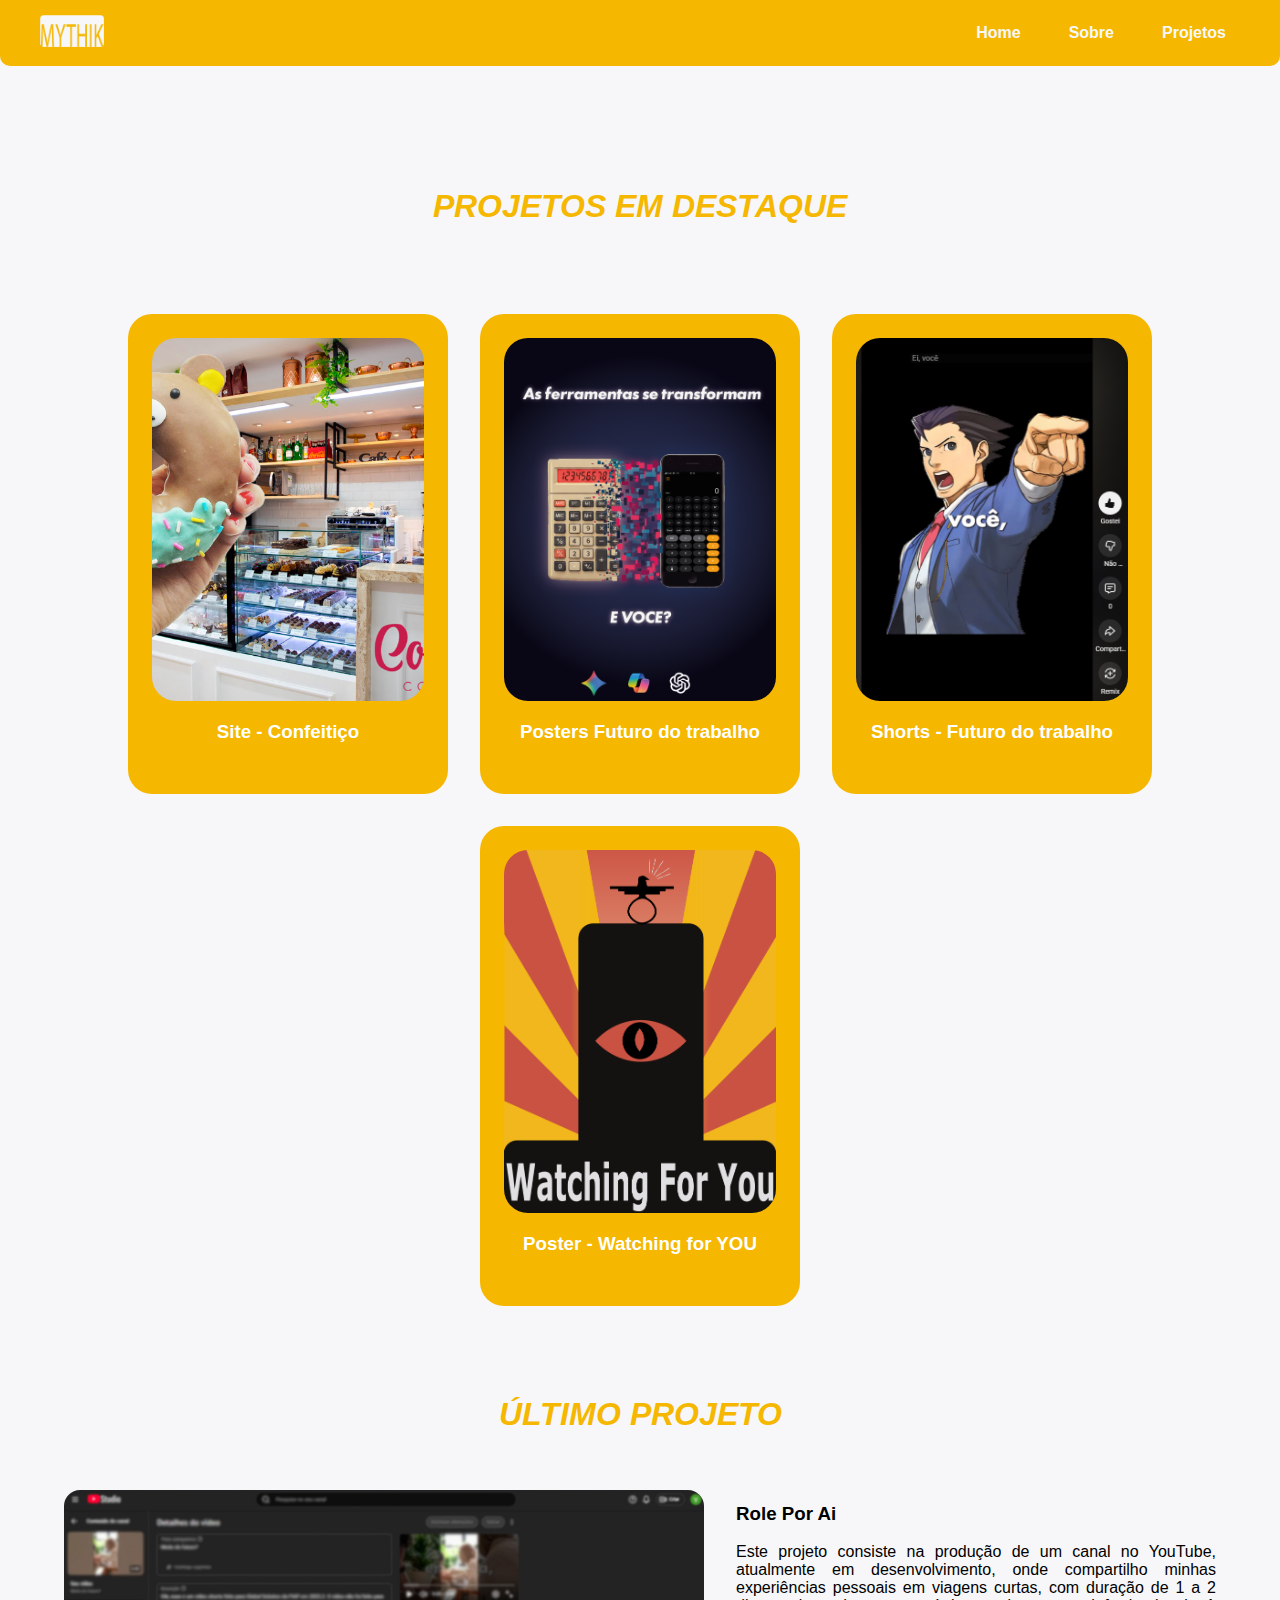
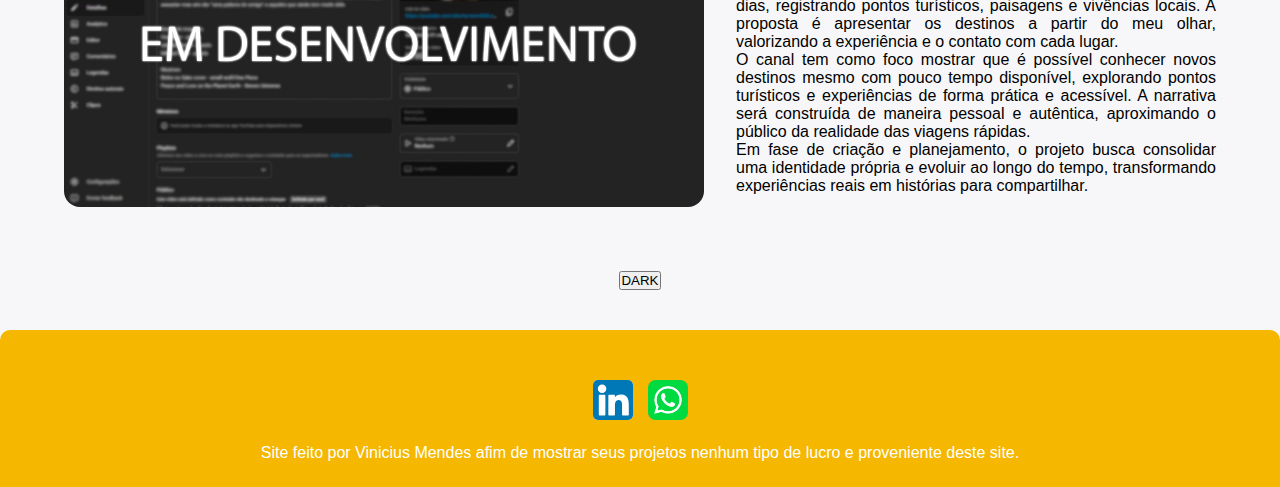
<file: index.html>
<!DOCTYPE html>
<html lang="pt-br">

<head>
    <meta charset="UTF-8">
    <meta name="viewport" content="width=device-width, initial-scale=1.0">
    <title>Projetos</title>
    <link rel="stylesheet" href="style.css">
    <link rel="shortcut icon" href="Imagens/agoravai.png" type="image/x-icon">
    <link rel="preconnect" href="https://fonts.googleapis.com">
    <link rel="preconnect" href="https://fonts.gstatic.com" crossorigin>
    <link href="https://fonts.googleapis.com/css2?family=Arimo:ital,wght@1,700&display=swap" rel="stylesheet">
</head>

<body>
    <!-- barra superior -->
    <header>
        <div id="margintop">
            <a href="index.html"><img src="Imagens/MythikBranco.png" class="tamanho" alt="Eu" id="logo"></a>
        </div>

        <ul class="btnsnav " id="margintopbtns">
            <li><a href="index.html" class="espacamento">Home</a></li>
            <li><a href="sobremim.html" class="espacamento">Sobre</a></li>
            <li><a href="projetos.html" class="espacamento">Projetos</a></li>

        </ul>
        </nav>
    </header>
    <!-- Ultimo projeto -->
    <main>

        <!-- cards projetos -->
        </section>
        <h1 class="tituloma fonte">PROJETOS EM DESTAQUE</h1>
        <section class="seccards">
            <div>
                <div class="cardsprojetos"><a href="confeitco.html" class="semnada">
                        <img src="Imagens/confeitco.png" alt="Projeto de site - Confeitco" class="ftscards">
                        <h3>Site - Confeitiço</h3> <br>
                        <p class="txtalinhado txrcards">

                        </p>
                    </a></div>
            </div>
            <div>
                <div class="cardsprojetos"><a href="Posters.html" class="semnada">
                        <img src="Imagens/Poster.png" alt="poster" class="ftscards">
                        <h3>Posters Futuro do trabalho</h3> <br>
                        <p class="txtalinhado txtcards">

                        </p>
                    </a></div>
            </div>
            <div><a href="Shorts.html" class="semnada">
                    <div class="cardsprojetos">
                        <img src="Imagens/short.png" alt="Shotrs - futuro do trabalho" class="ftscards">
                        <h3>Shorts - Futuro do trabalho</h3> <br>
                        <p class="txtalinhado txtcards">
                        </p>
                </a> </div>
            </div>
            </div>
            <div><a href="WatchinfForYou.html" class="semnada">
                    <div class="cardsprojetos">
                        <img src="Imagens/posterversao2.png" alt="Poster - Watching For YOU" class="ftscards">
                        <h3>Poster - Watching for YOU</h3> <br>
                        <p class="txtalinhado txtcards">
                        </p>
                </a> </div>
            </div>
        </section>
        <h1 class="tituloma fonte">ÚLTIMO PROJETO</h1>
        <section class="ultimo-projeto">

            <img src="Imagens/YtBorrado.jpg" alt="Último projeto" class="img-ultimo-projeto">

            <div class="info-ultimo-projeto">
                <h3>Role Por Ai</h3><br>
                <p>
                    Este projeto consiste na produção de um canal no YouTube, atualmente em desenvolvimento, onde
                    compartilho minhas experiências pessoais em viagens curtas, com duração de 1 a 2 dias, registrando
                    pontos turísticos, paisagens e vivências locais. A proposta é apresentar os destinos a partir do meu
                    olhar, valorizando a experiência e o contato com cada lugar.
<br>
                    O canal tem como foco mostrar que é possível conhecer novos destinos mesmo com pouco tempo
                    disponível, explorando pontos turísticos e experiências de forma prática e acessível. A narrativa
                    será construída de maneira pessoal e autêntica, aproximando o público da realidade das viagens
                    rápidas.
<br>
                    Em fase de criação e planejamento, o projeto busca consolidar uma identidade própria e evoluir ao
                    longo do tempo, transformando experiências reais em histórias para compartilhar.
                </p>
            </div>

        </section>
    </main>
    <button onclick="darkmode()" id="dark">DARK</button>
    <button onclick="lightmode()" id="light">LIGHT</button>
    <!-- barra final -->
    <footer>
        <div class="redes">
            <a href="https://www.linkedin.com/in/marcos-vinicius-mendes-271190236/" target="_blank"><img
                    src="Imagens/linkedin-svgrepo-com.svg" alt="Linkedin" class="tamanho1 tiramargin j"></a>
            <a href="https://api.whatsapp.com/send/?phone=%2B5511978541019&text&type=phone_number&app_absent=0"
                target="_blank"><img src="Imagens/whats.png" alt="WhatsApp" class="tamanho1"></a>
        </div>
        <p class="pfooter">Site feito por Vinicius Mendes afim de mostrar seus projetos nenhum tipo de lucro e
            proveniente deste site.</p>

    </footer>
</body>
<script src="js.js"></script>


</html>
</file>
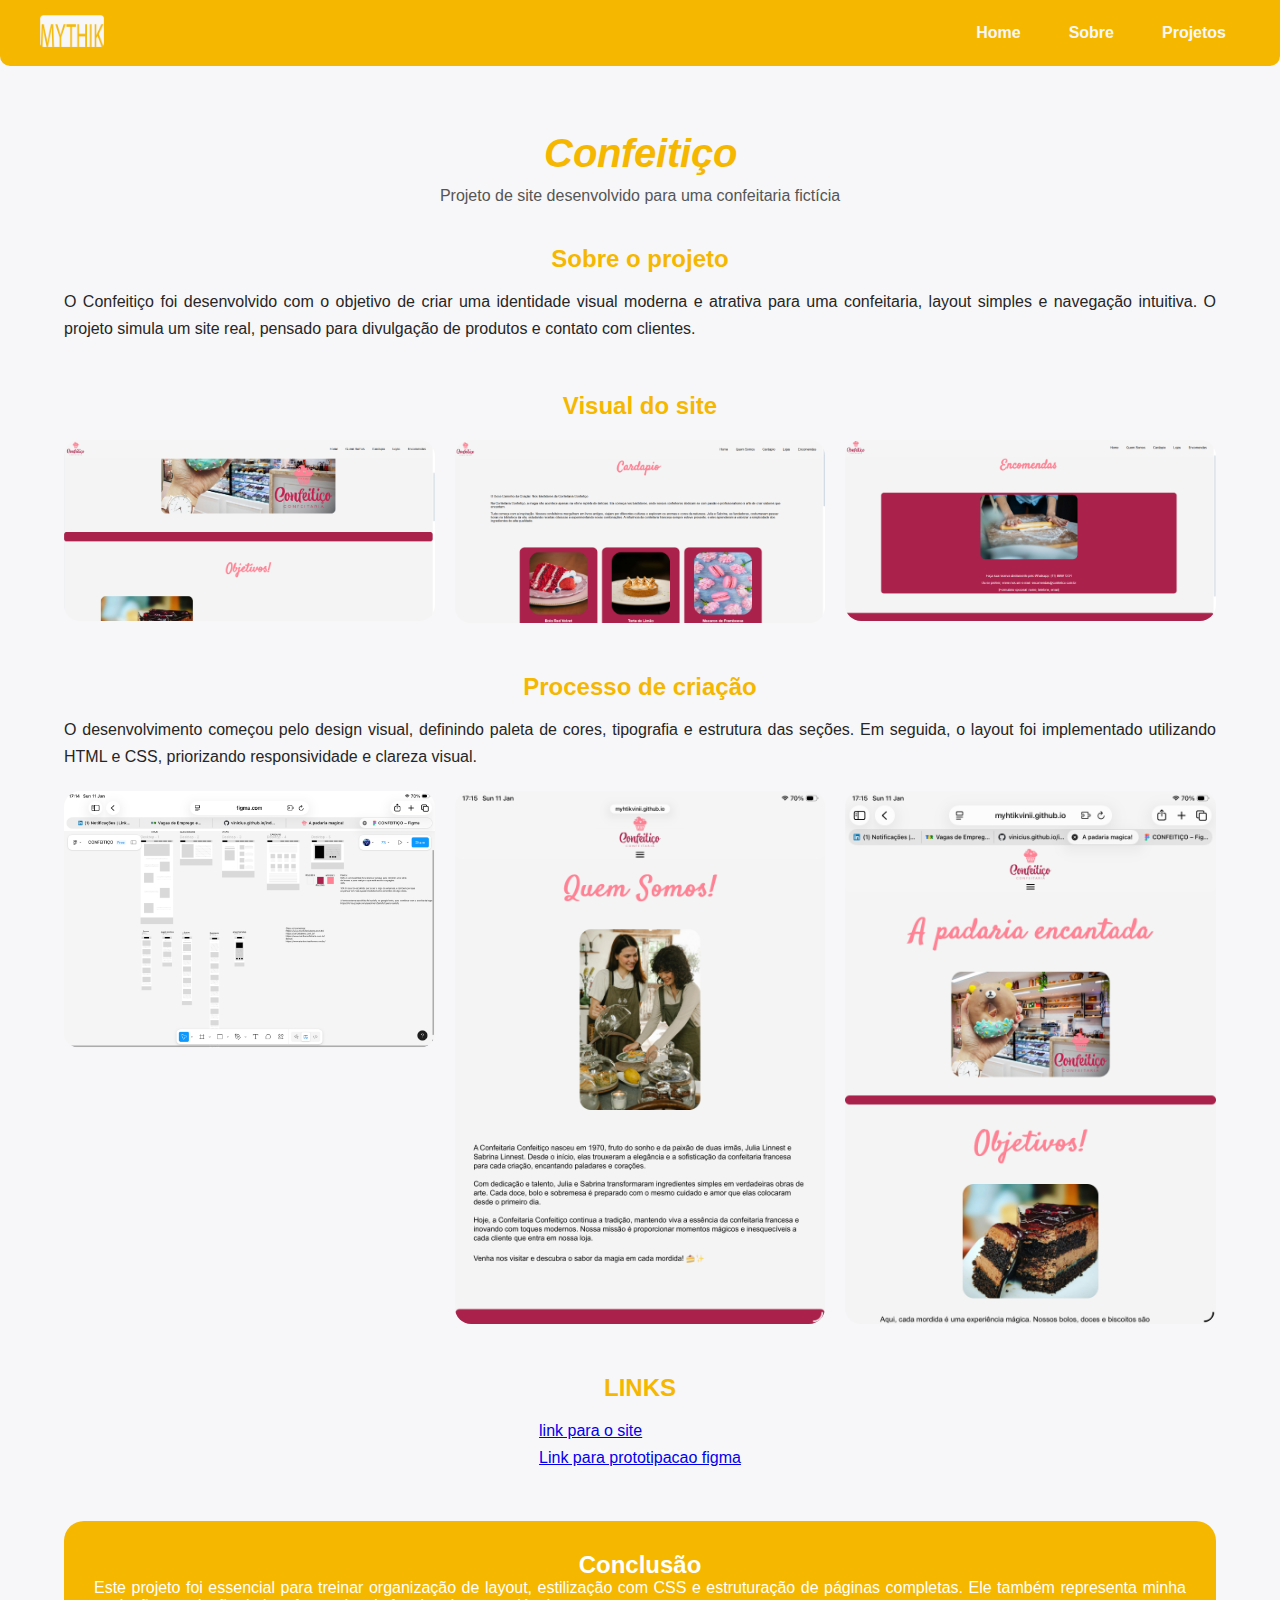
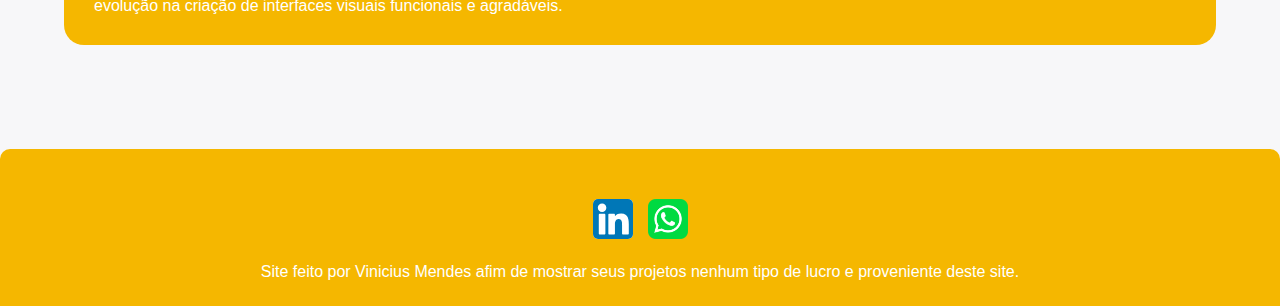
<file: confeitco.html>
<!DOCTYPE html>
<html lang="pt-br">
<head>
    <meta charset="UTF-8">
    <meta name="viewport" content="width=device-width, initial-scale=1.0">
    <title>Projeto - Confeitiço</title>
    <link rel="stylesheet" href="style.css">
        <link rel="shortcut icon" href="Imagens/Prancheta 1.png" type="image/x-icon">
    <link rel="preconnect" href="https://fonts.googleapis.com">
<link rel="preconnect" href="https://fonts.gstatic.com" crossorigin>
<link href="https://fonts.googleapis.com/css2?family=Arimo:ital,wght@1,700&display=swap" rel="stylesheet">
</head>
<body>

            <header>
        <div id="margintop">
            <a href="index.html"><img src="Imagens/MythikBranco.png" class="tamanho" alt="" id="logo"></a>
        </div>
        
            <ul class="btnsnav " id="margintopbtns">
                <li><a href="index.html" class="espacamento">Home</a></li>
                <li><a href="sobremim.html" class="espacamento">Sobre</a></li>
                <li><a href="Projetos" class="espacamento">Projetos</a></li>

            </ul>
        </nav>
    </header>
    <main>

    <!-- TÍTULO -->
    <section class="blog-header">
        <h1 class="centralizado fonte">Confeitiço</h1>
        <p>Projeto de site desenvolvido para uma confeitaria fictícia</p>
    </section>

    <!-- SOBRE O PROJETO -->
    <section class="blog-section">
        <h2 class="centralizado">Sobre o projeto</h2>
        <p>
            O Confeitiço foi desenvolvido com o objetivo de criar uma identidade
            visual moderna e atrativa para uma confeitaria,
            layout simples e navegação intuitiva. O projeto simula um site real,
            pensado para divulgação de produtos e contato com clientes.
        </p>
    </section>

    <!-- IMAGENS -->
    <section class="blog-section">
        <h2 class="centralizado">Visual do site</h2>

        <div class="blog-images">
            <img src="Imagens/IndexConfeitco.png" alt="Página inicial do projeto">
            <img src="Imagens/cardapioconfeitico.png" alt="Seção de produtos">
            <img src="Imagens/encomendasconfeitico.png" alt="Layout alternativo">
        </div>
    </section>

    <!-- PROCESSO -->
    <section class="blog-section">
        <h2 class="centralizado">Processo de criação</h2>
        <p>
            O desenvolvimento começou pelo design visual, definindo paleta de cores,
            tipografia e estrutura das seções. Em seguida, o layout foi implementado
            utilizando HTML e CSS, priorizando responsividade e clareza visual.
        </p>
                <div class="blog-images">
            <img src="Imagens/CONFEITIÇO – Figma.png" alt="Página inicial do projeto">
            <img src="Imagens/CONFEITIÇO - A padaria magica!.png" alt="Seção de produtos">
            <img src="Imagens/IMG_0106.PNG" alt="Layout alternativo">
        </div>
    </section>
    </section>
       <section class="blog-section">
        <h2 class="centralizado">LINKS</h2>
        <p class="centralizado">
            <a href="https://myhtikvinii.github.io/vinicius.github.io/index.html">link para o site</a><br>
            <a href="https://www.figma.com/design/KVPTVXUOK6JHpRlD3xtij5/CONFEITI%C3%87O?node-id=0-1&t=r89ivgdI1aVMS1cF-1">Link para prototipacao figma</a>
        </p>

    </section>
    <!-- CONCLUSÃO -->
    <section class="conclusao">
        <h2 class="centralizado">Conclusão</h2>
        <p>
            Este projeto foi essencial para treinar organização de layout,
            estilização com CSS e estruturação de páginas completas. Ele também
            representa minha evolução na criação de interfaces visuais funcionais
            e agradáveis.
        </p>

    </main>
        <footer>

 <div class="redes">
            <a href=""><img src="Imagens/linkedin-svgrepo-com.svg" alt="Linkedin" class="tamanho1 tiramargin j"></a>
           
           <a href=""><img src="Imagens/whats.png" alt="WhatsApp" class="tamanho1"></a>
        </div>


        <p class="pfooter">Site feito por Vinicius Mendes afim de mostrar seus projetos nenhum tipo de lucro e proveniente deste site.</p>

    </footer>
</body>

<script src="js.js"></script>
</html>
</file>
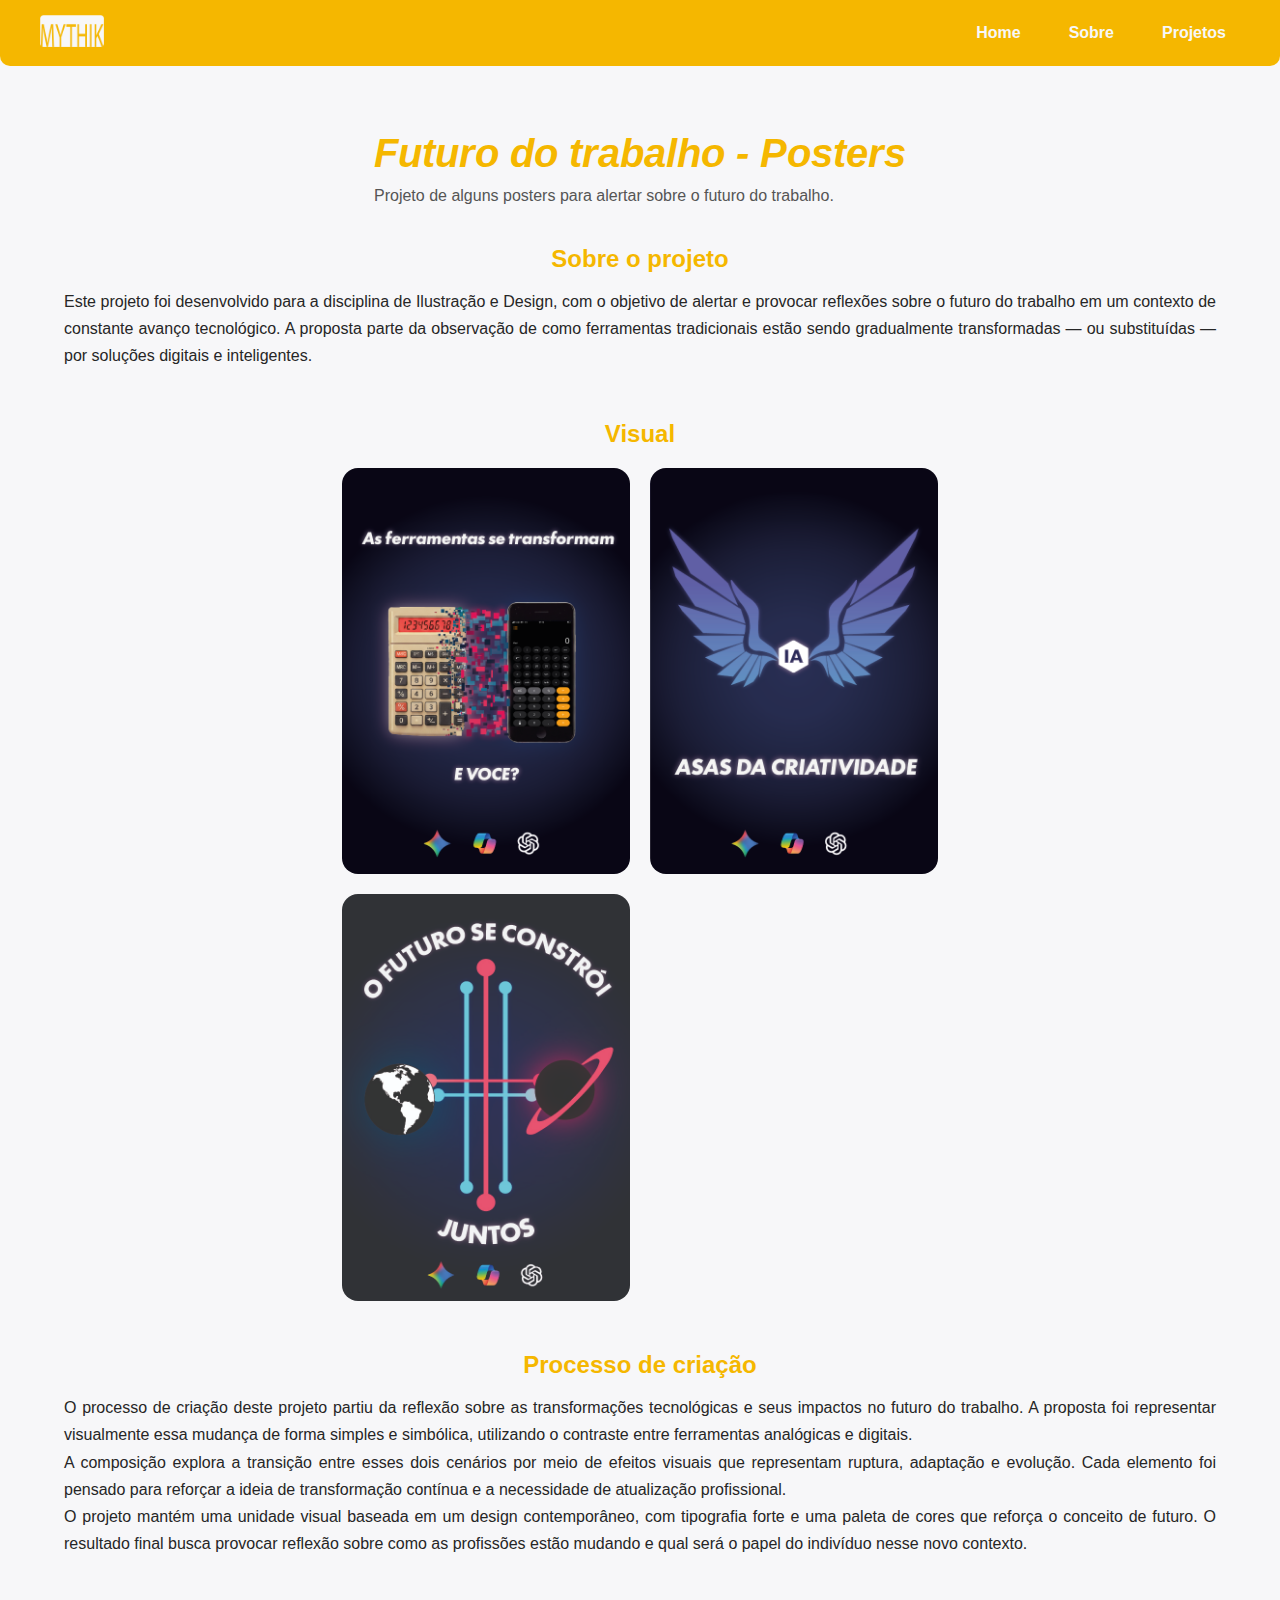
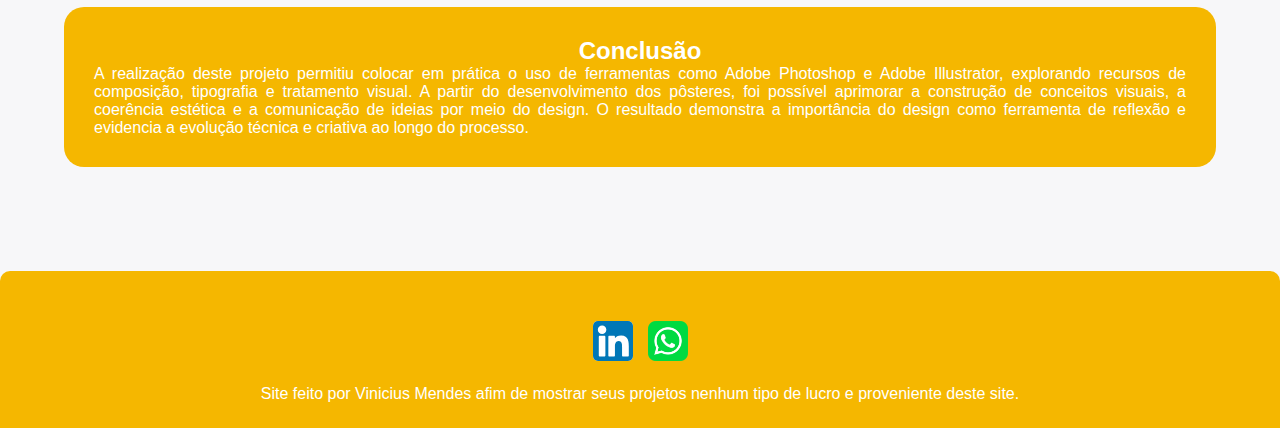
<file: Posters.html>
<!DOCTYPE html>
<html lang="pt-br">

<head>
    <meta charset="UTF-8">
    <meta name="viewport" content="width=device-width, initial-scale=1.0">
    <title>Projeto - Posters</title>
    <link rel="stylesheet" href="style.css">
    <link rel="shortcut icon" href="Imagens/agoravai.png" type="image/x-icon">
    <link rel="preconnect" href="https://fonts.googleapis.com">
    <link rel="preconnect" href="https://fonts.gstatic.com" crossorigin>
    <link href="https://fonts.googleapis.com/css2?family=Arimo:ital,wght@1,700&display=swap" rel="stylesheet">
</head>

<body>

    <header>
        <div id="margintop">
            <a href="index.html"><img src="Imagens/MythikBranco.png" class="tamanho" alt="" id="logo"></a>
        </div>

        <ul class="btnsnav " id="margintopbtns">
            <li><a href="index.html" class="espacamento">Home</a></li>
            <li><a href="sobremim.html" class="espacamento">Sobre</a></li>
            <li><a href="Projetos" class="espacamento">Projetos</a></li>

        </ul>
        </nav>
    </header>
    <main>

        <!-- TÍTULO -->
        <section class="blog-header">
            <h1 class="centralizado fonte">Futuro do trabalho - Posters</h1>
            <p>Projeto de alguns posters para alertar sobre o futuro do trabalho.</p>
        </section>

        <!-- SOBRE O PROJETO -->
        <section class="blog-section">
            <h2 class="centralizado">Sobre o projeto</h2>
            <p>
                Este projeto foi desenvolvido para a disciplina de Ilustração e Design, com o objetivo de alertar e
                provocar reflexões sobre o futuro do trabalho em um contexto de constante avanço tecnológico. A proposta
                parte da observação de como ferramentas tradicionais estão sendo gradualmente transformadas — ou
                substituídas — por soluções digitais e inteligentes.
            </p>
        </section>

        <!-- IMAGENS -->
        <section class="blog-section">
            <h2 class="centralizado">Visual</h2>

            <div class="blog-images">
                <img src="Imagens/Poster.png" alt="Página inicial do projeto">
                <img src="Imagens/Poster1-.png" alt="Seção de produtos">
                <img src="Imagens/Prancheta 1-100.jpg" alt="Layout alternativo">
            </div>
        </section>

        <!-- PROCESSO -->
        <section class="blog-section">
            <h2 class="centralizado">Processo de criação</h2>
            <p>
                O processo de criação deste projeto partiu da reflexão sobre as transformações tecnológicas e seus
                impactos no futuro do trabalho. A proposta foi representar visualmente essa mudança de forma simples e
                simbólica, utilizando o contraste entre ferramentas analógicas e digitais. <br>

                A composição explora a transição entre esses dois cenários por meio de efeitos visuais que representam
                ruptura, adaptação e evolução. Cada elemento foi pensado para reforçar a ideia de transformação contínua
                e a necessidade de atualização profissional. <br>

                O projeto mantém uma unidade visual baseada em um design contemporâneo, com tipografia forte e uma
                paleta de cores que reforça o conceito de futuro. O resultado final busca provocar reflexão sobre como
                as profissões estão mudando e qual será o papel do indivíduo nesse novo contexto.
            </p>

        </section>
        </section>


        </section>
        <!-- CONCLUSÃO -->
        <section class="conclusao">
            <h2 class="centralizado">Conclusão</h2>
            <p>
                A realização deste projeto permitiu colocar em prática o uso de ferramentas como Adobe Photoshop e Adobe
                Illustrator, explorando recursos de composição, tipografia e tratamento visual. A partir do
                desenvolvimento dos pôsteres, foi possível aprimorar a construção de conceitos visuais, a coerência
                estética e a comunicação de ideias por meio do design. O resultado demonstra a importância do design
                como ferramenta de reflexão e evidencia a evolução técnica e criativa ao longo do processo.
            </p>

    </main>
    <footer>

        <div class="redes">
            <a href=""><img src="Imagens/linkedin-svgrepo-com.svg" alt="Linkedin" class="tamanho1 tiramargin j"></a>

            <a href=""><img src="Imagens/whats.png" alt="WhatsApp" class="tamanho1"></a>
        </div>


        <p class="pfooter">Site feito por Vinicius Mendes afim de mostrar seus projetos nenhum tipo de lucro e
            proveniente deste site.</p>

    </footer>
</body>

<script src="js.js"></script>

</html>
</file>
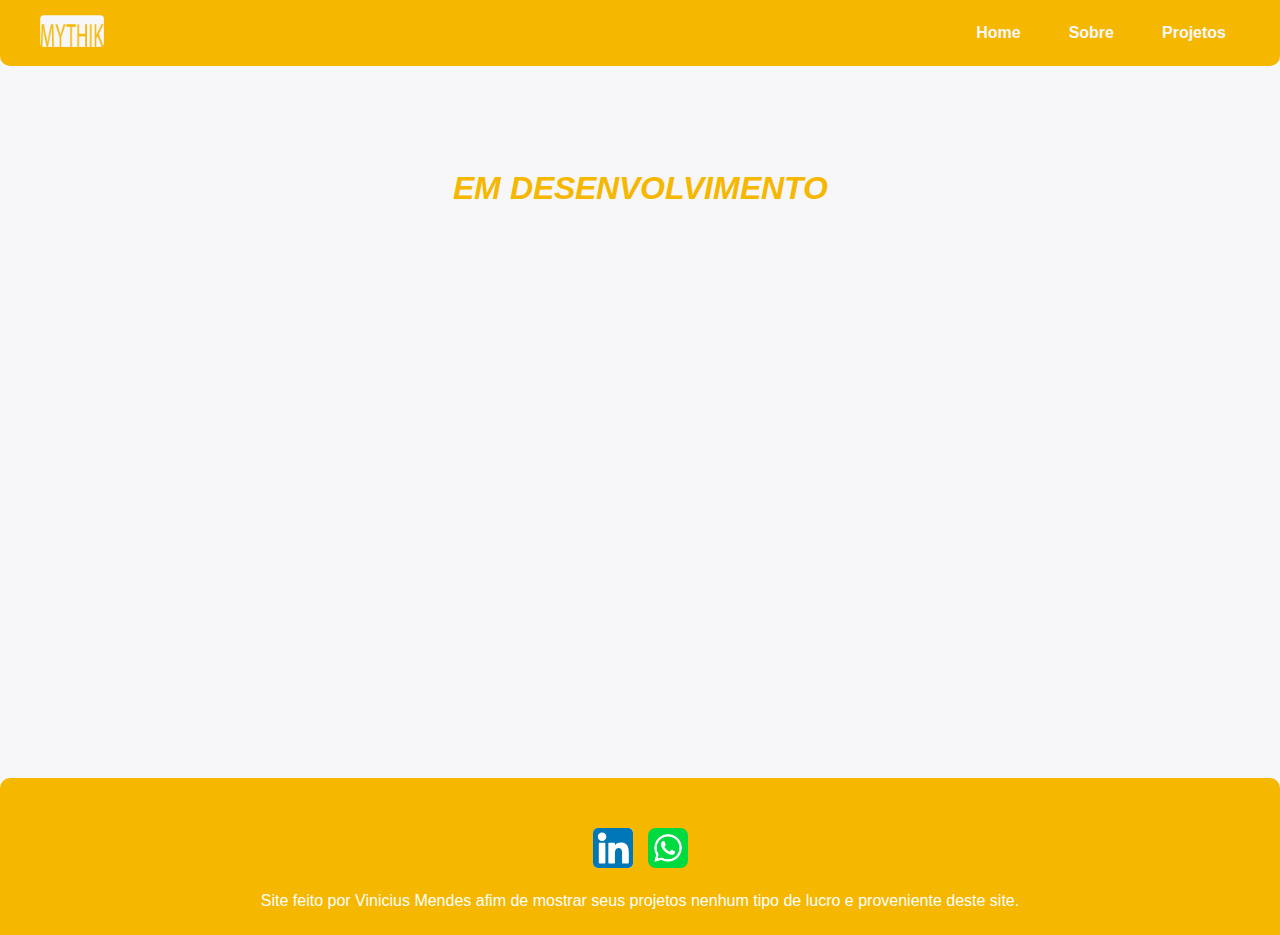
<file: projetos.html>
<!DOCTYPE html>
<html lang="en">
<head>
    <meta charset="UTF-8">
    <meta name="viewport" content="width=device-width, initial-scale=1.0">
    <title>Mendez - Sobre</title>
    <link rel="stylesheet" href="style.css">
    <link rel="preconnect" href="https://fonts.googleapis.com">
     <link rel="shortcut icon" href="Imagens/agoravai.png" type="image/x-icon">
<link rel="preconnect" href="https://fonts.gstatic.com" crossorigin>
<link href="https://fonts.googleapis.com/css2?family=Arimo:ital,wght@1,700&display=swap" rel="stylesheet">
</head>

<body>
        <header>
        <div id="margintop">
            <a href="index.html"><img src="Imagens/MythikBranco.png" class="tamanho" alt="" id="logo"></a>
        </div>
        
            <ul class="btnsnav " id="margintopbtns">
                <li><a href="index.html" class="espacamento">Home</a></li>
                <li><a href="sobremim.html" class="espacamento">Sobre</a></li>
                <li><a href="Projetos" class="espacamento">Projetos</a></li>

            </ul>
        </nav>
    </header>
<main class="main">
<h1 class="centralizado fonte">EM DESENVOLVIMENTO</h1>
</main>
        <!-- barra final -->
    <footer>

 <div class="redes">
            <a href=""><img src="Imagens/linkedin-svgrepo-com.svg" alt="Linkedin" class="tamanho1 tiramargin j"></a>
           
           <a href=""><img src="Imagens/whats.png" alt="WhatsApp" class="tamanho1"></a>
        </div>


        <p class="pfooter">Site feito por Vinicius Mendes afim de mostrar seus projetos nenhum tipo de lucro e proveniente deste site.</p>

    </footer>
</body>
</html>
</file>
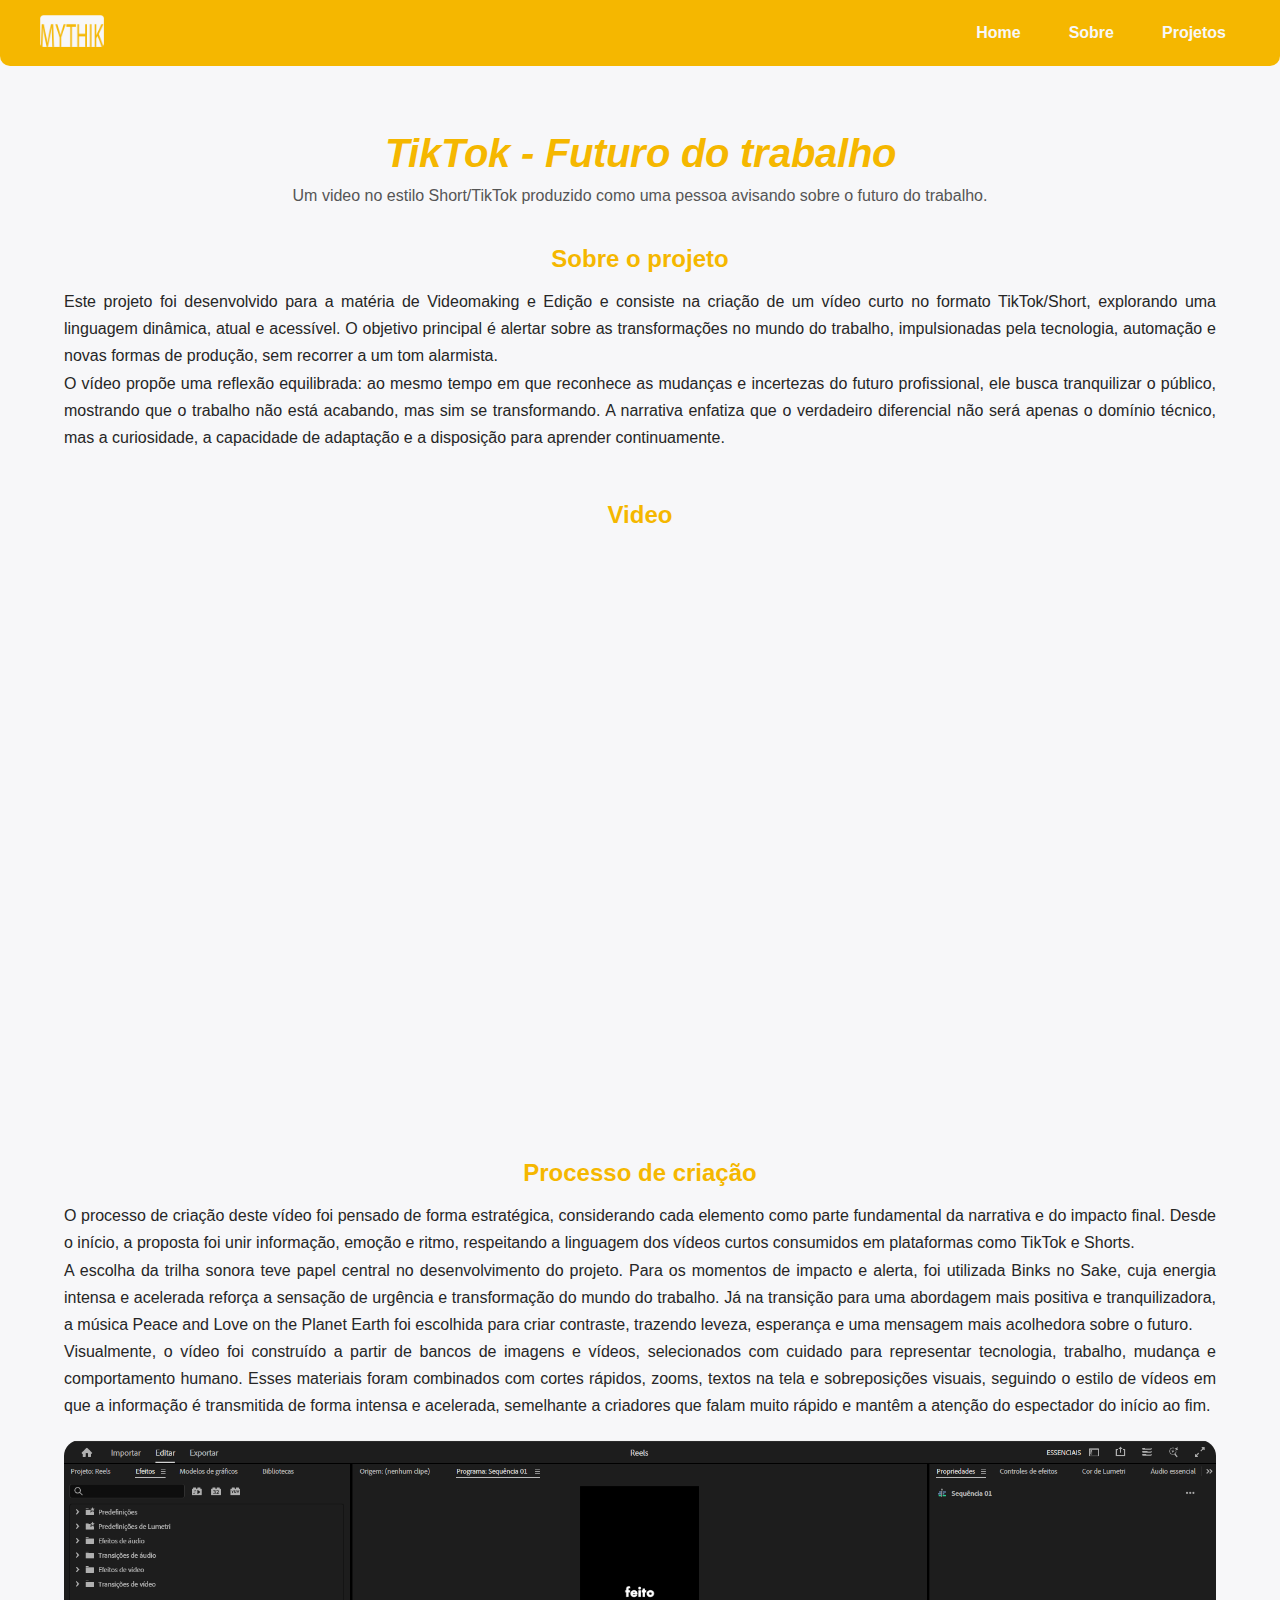
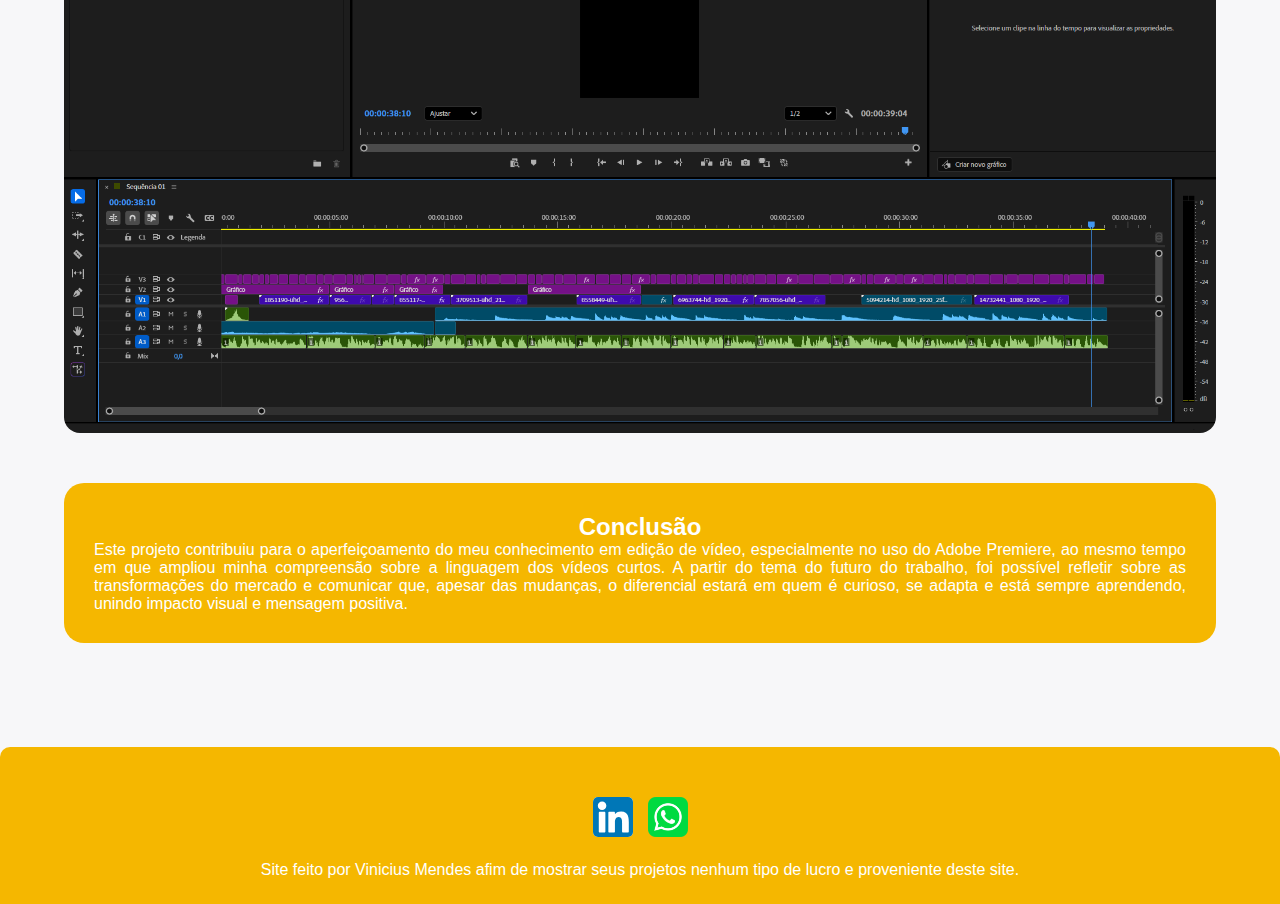
<file: Shorts.html>
<!DOCTYPE html>
<html lang="pt-br">

<head>
    <meta charset="UTF-8">
    <meta name="viewport" content="width=device-width, initial-scale=1.0">
    <title>Projeto - Shorts</title>
    <link rel="stylesheet" href="style.css">
    <link rel="shortcut icon" href="Imagens/agoravai.png" type="image/x-icon">
    <link rel="preconnect" href="https://fonts.googleapis.com">
    <link rel="preconnect" href="https://fonts.gstatic.com" crossorigin>
    <link href="https://fonts.googleapis.com/css2?family=Arimo:ital,wght@1,700&display=swap" rel="stylesheet">
</head>

<body>

    <header>
        <div id="margintop">
            <a href="index.html"><img src="Imagens/MythikBranco.png" class="tamanho" alt="" id="logo"></a>
        </div>

        <ul class="btnsnav " id="margintopbtns">
            <li><a href="index.html" class="espacamento">Home</a></li>
            <li><a href="sobremim.html" class="espacamento">Sobre</a></li>
            <li><a href="Projetos" class="espacamento">Projetos</a></li>

        </ul>
        </nav>
    </header>
    <main>

        <!-- TÍTULO -->
        <section class="blog-header">
            <h1 class="centralizado fonte">TikTok - Futuro do trabalho</h1>
            <p>Um video no estilo Short/TikTok produzido como uma pessoa avisando sobre o futuro do trabalho.</p>
        </section>

        <!-- SOBRE O PROJETO -->
        <section class="blog-section">
            <h2 class="centralizado">Sobre o projeto</h2>
            <p>
                Este projeto foi desenvolvido para a matéria de Videomaking e Edição e consiste na criação de um vídeo
                curto no formato TikTok/Short, explorando uma linguagem dinâmica, atual e acessível. O objetivo
                principal é alertar sobre as transformações no mundo do trabalho, impulsionadas pela tecnologia,
                automação e novas formas de produção, sem recorrer a um tom alarmista.
                <br>
                O vídeo propõe uma reflexão equilibrada: ao mesmo tempo em que reconhece as mudanças e incertezas do
                futuro profissional, ele busca tranquilizar o público, mostrando que o trabalho não está acabando, mas
                sim se transformando. A narrativa enfatiza que o verdadeiro diferencial não será apenas o domínio
                técnico, mas a curiosidade, a capacidade de adaptação e a disposição para aprender continuamente.
            </p>
        </section>

        <!-- IMAGENS -->
        <section class="blog-section">
            <h2 class="centralizado">Video</h2>

            <div class="blog-images">
                <iframe width="315" height="560" src="https://www.youtube.com/embed/wxm5iULoQCQ"
                    frameborder="0"></iframe>
            </div>
        </section>

        <!-- PROCESSO -->
        <section class="blog-section">
            <h2 class="centralizado">Processo de criação</h2>
            <p>
                O processo de criação deste vídeo foi pensado de forma estratégica, considerando cada elemento como
                parte fundamental da narrativa e do impacto final. Desde o início, a proposta foi unir informação,
                emoção e ritmo, respeitando a linguagem dos vídeos curtos consumidos em plataformas como TikTok e
                Shorts.
                <br>
                A escolha da trilha sonora teve papel central no desenvolvimento do projeto. Para os momentos de impacto
                e alerta, foi utilizada Binks no Sake, cuja energia intensa e acelerada reforça a sensação de urgência e
                transformação do mundo do trabalho. Já na transição para uma abordagem mais positiva e tranquilizadora,
                a música Peace and Love on the Planet Earth foi escolhida para criar contraste, trazendo leveza,
                esperança e uma mensagem mais acolhedora sobre o futuro.
                <br>
                Visualmente, o vídeo foi construído a partir de bancos de imagens e vídeos, selecionados com cuidado
                para representar tecnologia, trabalho, mudança e comportamento humano. Esses materiais foram combinados
                com cortes rápidos, zooms, textos na tela e sobreposições visuais, seguindo o estilo de vídeos em que a
                informação é transmitida de forma intensa e acelerada, semelhante a criadores que falam muito rápido e
                mantêm a atenção do espectador do início ao fim.
            </p>
            <div class="blog-images">
                <img src="Imagens/Timeline de edicao.png" alt="Timeline de edicao">

            </div>
        </section>

        </section>


        </section>
        <!-- CONCLUSÃO -->
        <section class="conclusao">
            <h2 class="centralizado">Conclusão</h2>
            <p>
                Este projeto contribuiu para o aperfeiçoamento do meu conhecimento em edição de vídeo, especialmente no
                uso do Adobe Premiere, ao mesmo tempo em que ampliou minha compreensão sobre a linguagem dos vídeos
                curtos. A partir do tema do futuro do trabalho, foi possível refletir sobre as transformações do mercado
                e comunicar que, apesar das mudanças, o diferencial estará em quem é curioso, se adapta e está sempre
                aprendendo, unindo impacto visual e mensagem positiva.
            </p>

    </main>
    <footer>

        <div class="redes">
            <a href=""><img src="Imagens/linkedin-svgrepo-com.svg" alt="Linkedin" class="tamanho1 tiramargin j"></a>

            <a href=""><img src="Imagens/whats.png" alt="WhatsApp" class="tamanho1"></a>
        </div>


        <p class="pfooter">Site feito por Vinicius Mendes afim de mostrar seus projetos nenhum tipo de lucro e
            proveniente deste site.</p>

    </footer>
</body>

<script src="js.js"></script>

</html>
</file>
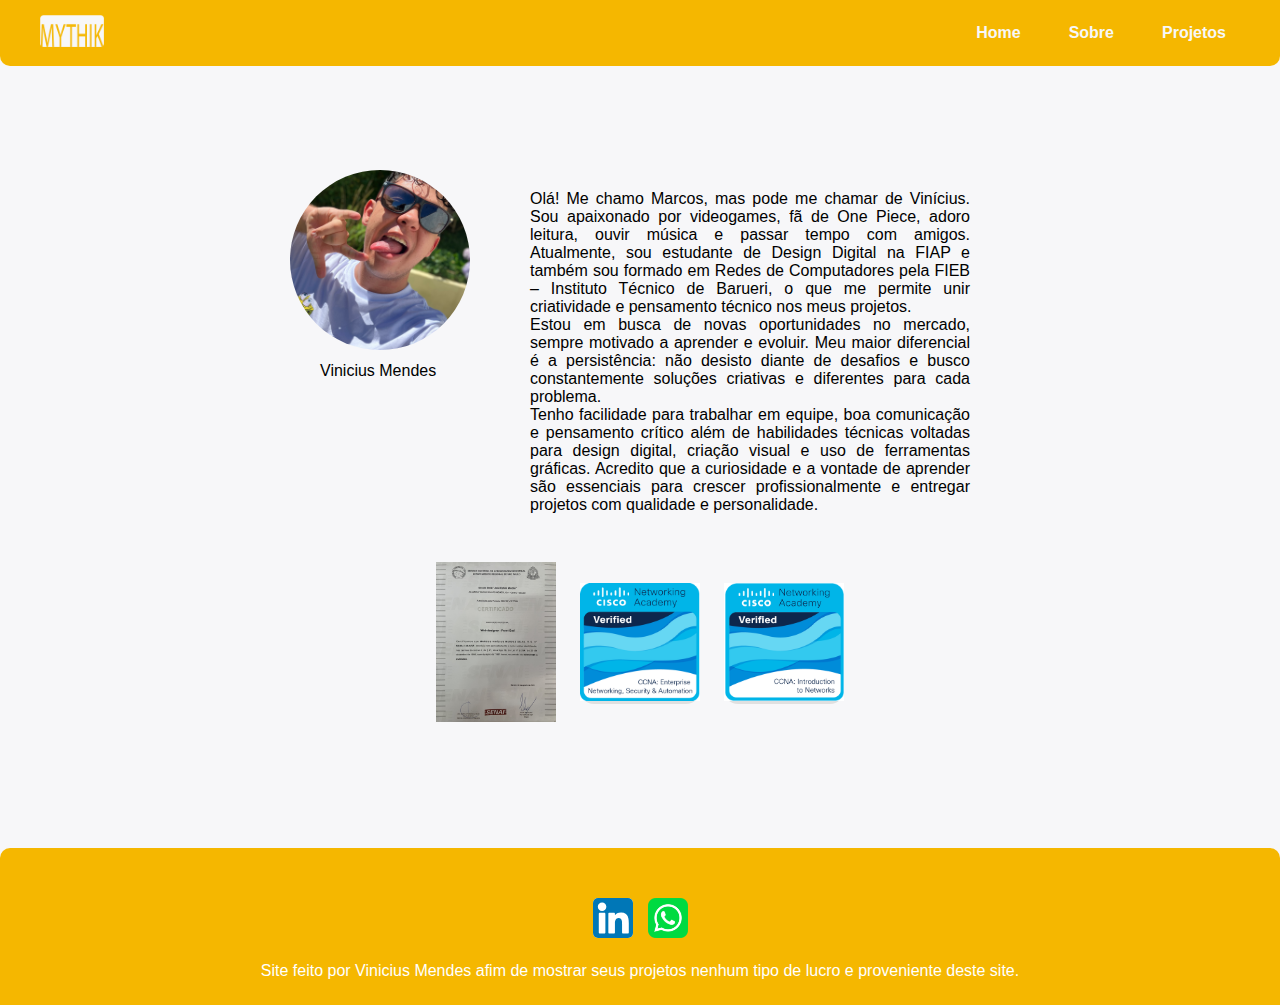
<file: sobremim.html>
<!DOCTYPE html>
<html lang="pt-br">

<head>
  <meta charset="UTF-8">
  <meta name="viewport" content="width=device-width, initial-scale=1.0">
  <title>Mendez - Sobre</title>
  <link rel="stylesheet" href="style.css">
  <link rel="shortcut icon" href="Imagens/agoravai.png" type="image/x-icon">
  <link rel="preconnect" href="https://fonts.googleapis.com">
  <link rel="preconnect" href="https://fonts.gstatic.com" crossorigin>
  <link href="https://fonts.googleapis.com/css2?family=Arimo:ital,wght@1,700&display=swap" rel="stylesheet">
</head>

<body>
  <!-- barra superior -->
  <header>
    <div id="margintop">
      <a href="index.html"><img src="Imagens/MythikBranco.png" class="tamanho" alt="" id="logo"></a>
    </div>

    <ul class="btnsnav " id="margintopbtns">
      <li><a href="index.html" class="espacamento">Home</a></li>
      <li><a href="sobremim.html" class="espacamento">Sobre</a></li>
      <li><a href="projetos.html" class="espacamento">Projetos</a></li>

    </ul>
    </nav>
  </header>

  <main class="main">
    <!-- SOBRE -->
    <section class="sobre">
      <div class="perfil">
        <div class="foto">
          <img src="Imagens/IMG_8078.JPEG" alt="Mythik">
        </div>
        <span class="nome">Vinicius Mendes</span>
      </div>

      <div class="sobre-texto">
        <p>
          Olá! Me chamo Marcos, mas pode me chamar de Vinícius. Sou apaixonado por videogames, fã de One Piece, adoro
          leitura, ouvir música e passar tempo com amigos. Atualmente, sou estudante de Design Digital na FIAP e também
          sou formado em Redes de Computadores pela FIEB – Instituto Técnico de Barueri, o que me permite unir
          criatividade e pensamento técnico nos meus projetos.
          <br>
          Estou em busca de novas oportunidades no mercado, sempre motivado a aprender e evoluir. Meu maior diferencial
          é a persistência: não desisto diante de desafios e busco constantemente soluções criativas e diferentes para
          cada problema.
          <br>
          Tenho facilidade para trabalhar em equipe, boa comunicação e pensamento crítico além de
          habilidades técnicas voltadas para design digital, criação visual e uso de ferramentas gráficas. Acredito que
          a curiosidade e a vontade de aprender são essenciais para crescer profissionalmente e entregar projetos com
          qualidade e personalidade.
        </p>
      </div>
    </section>

    <!-- BADGES E CERTIFICADOS -->
    <section class="badges">

      <div class="badge"><a
          href="https://www.linkedin.com/in/marcos-vinicius-mendes-271190236/overlay/Certifications/1024536099/treasury/?profileId=ACoAADrCRnUBucQq7SyixBY3taI9O-m9dCU_Im8" target="_blank">
          <img src="Imagens/IMG_6359.jpeg" alt="Certificado"></a>
      </div>
      <div class="badge"><a href="https://www.credly.com/badges/e789f9e8-56bf-4c4e-ac03-8da8e483fbb1/linked_in_profile" target="_blank">
          <img src="Imagens/cisco.png" alt="Certificado"></a>
      </div>
            <div class="badge"><a href="https://www.credly.com/badges/3562b21e-2146-4f49-a405-95b9f41d6fc3" target="_blank">
          <img src="Imagens/cisco1.png" alt="Certificado"></a>
      </div>
    </section>
  </main>
  <!-- barra final -->
  <footer>
    <div class="redes">
      <a href="https://www.linkedin.com/in/marcos-vinicius-mendes-271190236/" target="_blank"> <img
          src="Imagens/linkedin-svgrepo-com.svg" alt="Linkedin" class="tamanho1 tiramargin j"></a>

      <a href="https://api.whatsapp.com/send/?phone=%2B5511978541019&text&type=phone_number&app_absent=0"
        target="_blank"><img src="Imagens/whats.png" alt="WhatsApp" class="tamanho1"></a>
        
        
    </div>
    <p class="pfooter">Site feito por Vinicius Mendes afim de mostrar seus projetos nenhum tipo de lucro e proveniente
      deste site.</p>

  </footer>

</body>

</html>
</file>
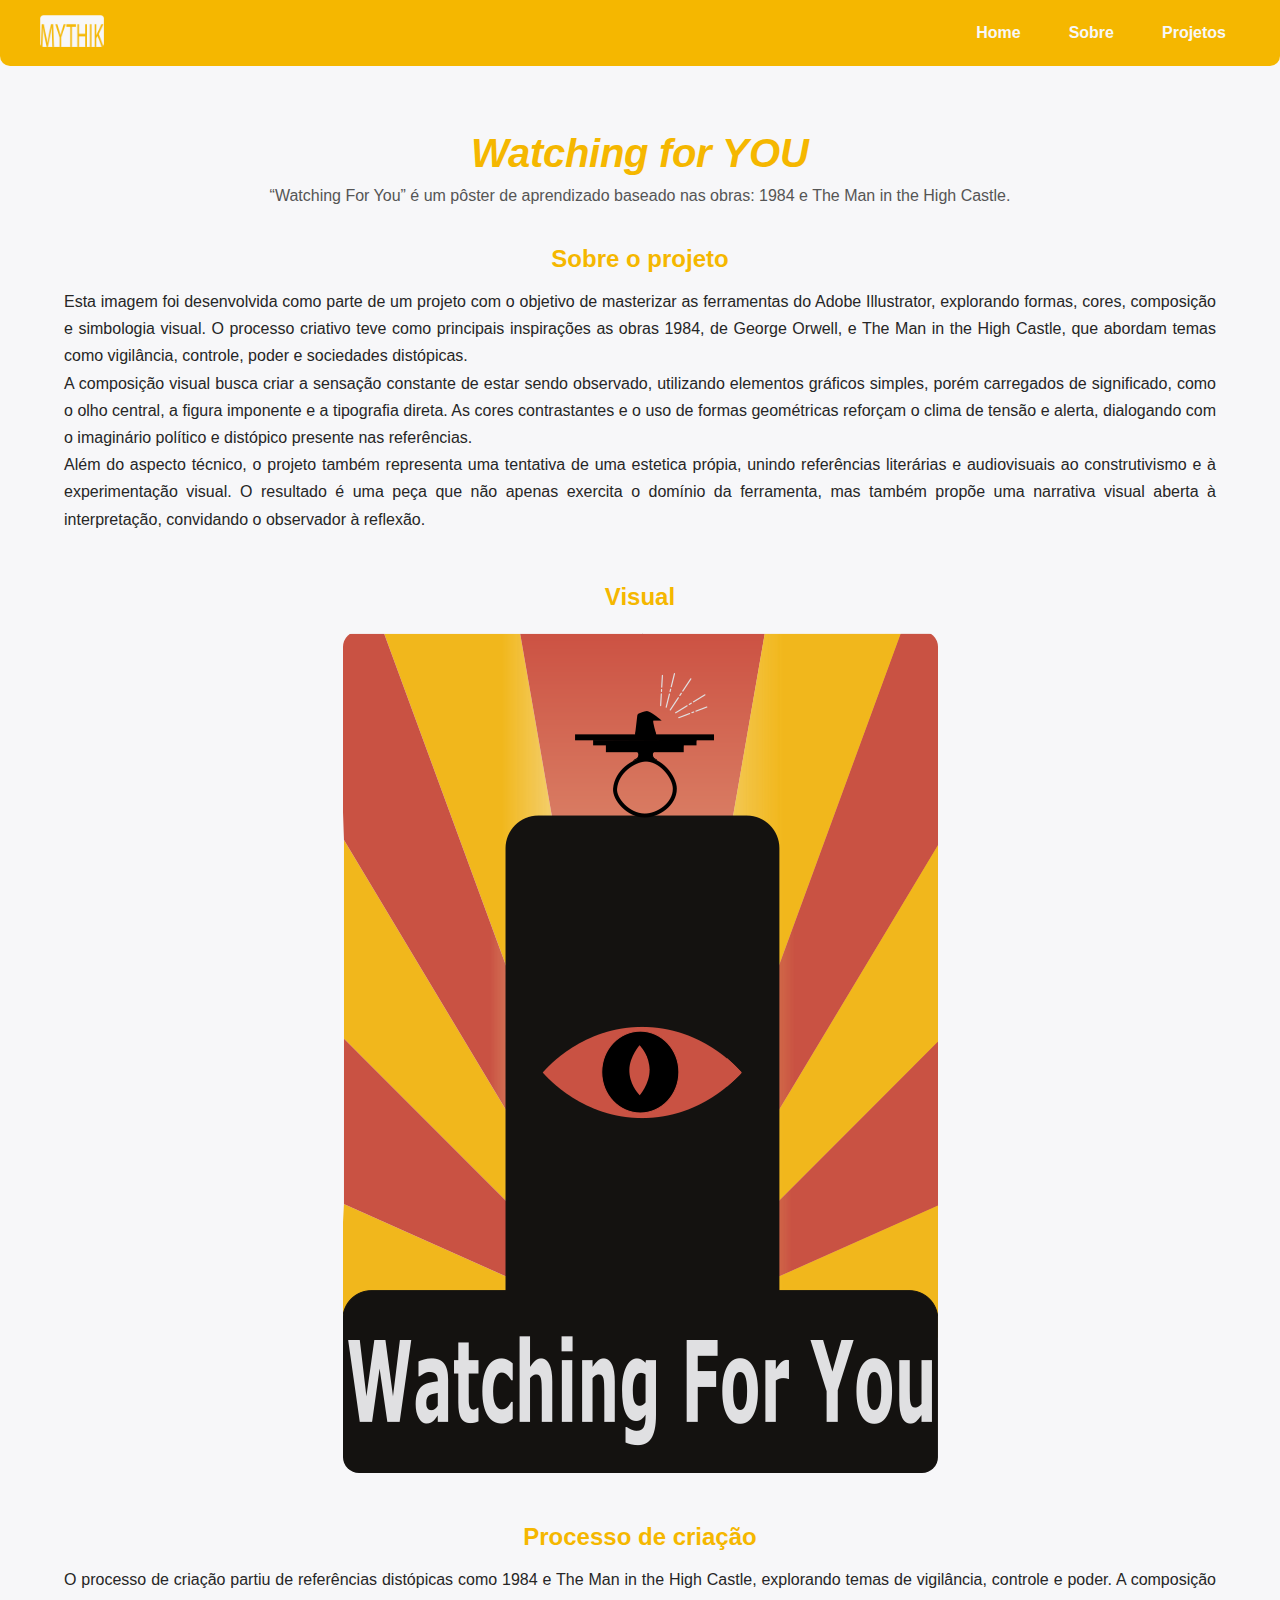
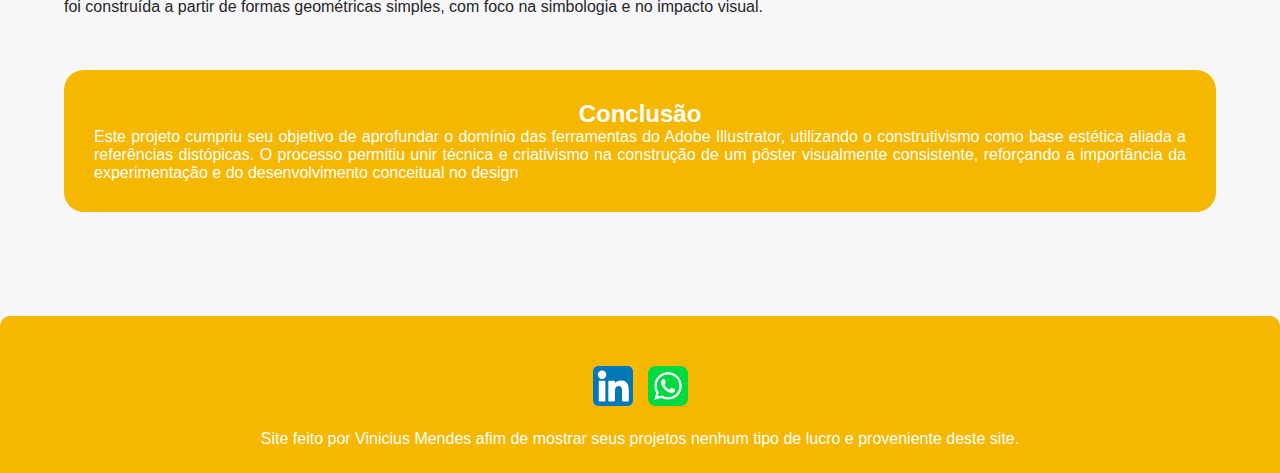
<file: WatchinfForYou.html>
<!DOCTYPE html>
<html lang="pt-br">

<head>
    <meta charset="UTF-8">
    <meta name="viewport" content="width=device-width, initial-scale=1.0">
    <title>Projeto - Posters</title>
    <link rel="stylesheet" href="style.css">
    <link rel="shortcut icon" href="Imagens/agoravai.png" type="image/x-icon">
    <link rel="preconnect" href="https://fonts.googleapis.com">
    <link rel="preconnect" href="https://fonts.gstatic.com" crossorigin>
    <link href="https://fonts.googleapis.com/css2?family=Arimo:ital,wght@1,700&display=swap" rel="stylesheet">
</head>

<body>

    <header>
        <div id="margintop">
            <a href="index.html"><img src="Imagens/MythikBranco.png" class="tamanho" alt="" id="logo"></a>
        </div>

        <ul class="btnsnav " id="margintopbtns">
            <li><a href="index.html" class="espacamento">Home</a></li>
            <li><a href="sobremim.html" class="espacamento">Sobre</a></li>
            <li><a href="Projetos" class="espacamento">Projetos</a></li>

        </ul>
        </nav>
    </header>
    <main>

        <!-- TÍTULO -->
        <section class="blog-header">
            <h1 class="centralizado fonte">Watching for YOU</h1>
            <p>“Watching For You” é um pôster de aprendizado baseado nas obras: 1984 e The Man in the High Castle.</p>
        </section>

        <!-- SOBRE O PROJETO -->
        <section class="blog-section">
            <h2 class="centralizado">Sobre o projeto</h2>
            <p>
                Esta imagem foi desenvolvida como parte de um projeto com o objetivo de masterizar as ferramentas do
                Adobe Illustrator, explorando formas, cores, composição e simbologia visual. O processo criativo teve
                como principais inspirações as obras 1984, de George Orwell, e The Man in the High Castle, que abordam
                temas como vigilância, controle, poder e sociedades distópicas.
                <br>
                A composição visual busca criar a sensação constante de estar sendo observado, utilizando elementos
                gráficos simples, porém carregados de significado, como o olho central, a figura imponente e a
                tipografia direta. As cores contrastantes e o uso de formas geométricas reforçam o clima de tensão e
                alerta, dialogando com o imaginário político e distópico presente nas referências.
                <br>
                Além do aspecto técnico, o projeto também representa uma tentativa de uma estetica própia,
                unindo referências literárias e audiovisuais ao construtivismo e à experimentação visual. O resultado é uma
                peça que não apenas exercita o domínio da ferramenta, mas também propõe uma narrativa visual aberta à
                interpretação, convidando o observador à reflexão.
            </p>
        </section>

        <!-- IMAGENS -->
        <section class="blog-section">
            <h2 class="centralizado">Visual</h2>

            <div class="blog-images">
                <img src="Imagens/posterversao2.png" alt="Página inicial do projeto">

            </div>
        </section>

        <!-- PROCESSO -->
        <section class="blog-section">
            <h2 class="centralizado">Processo de criação</h2>
            <p>
                O processo de criação partiu de referências distópicas como 1984 e The Man in the High Castle,
                explorando temas de vigilância, controle e poder. A composição foi construída a partir de formas
                geométricas simples, com foco na simbologia e no impacto visual.
            </p>

        </section>
        </section>


        </section>
        <!-- CONCLUSÃO -->
        <section class="conclusao">
            <h2 class="centralizado">Conclusão</h2>
            <p>
                Este projeto cumpriu seu objetivo de aprofundar o domínio das ferramentas do Adobe Illustrator,
                utilizando o construtivismo como base estética aliada a referências distópicas. O processo permitiu unir
                técnica e criativismo na construção de um pôster visualmente consistente, reforçando a importância da
                experimentação e do desenvolvimento conceitual no design
            </p>

    </main>
    <footer>

        <div class="redes">
            <a href=""><img src="Imagens/linkedin-svgrepo-com.svg" alt="Linkedin" class="tamanho1 tiramargin j"></a>

            <a href=""><img src="Imagens/whats.png" alt="WhatsApp" class="tamanho1"></a>
        </div>


        <p class="pfooter">Site feito por Vinicius Mendes afim de mostrar seus projetos nenhum tipo de lucro e
            proveniente deste site.</p>

    </footer>
</body>

<script src="js.js"></script>

</html>
</file>
<file: style.css>
* {
            margin: 0;
            padding: 0;
            box-sizing: border-box;
            font-family: Arial, Helvetica, sans-serif;
       

        }

body{
    display: flex;
    flex-direction: column;
}
 /* Barra superior */
 
        header {
            width: 100%;
            display: flex;
            align-items: center;              
            justify-content: space-between;   
            background-color: #F5B700;
            padding: 15px 40px;
            border-bottom-left-radius: 10px;
            border-bottom-right-radius: 10px;
            position: sticky;
            top: 0;
            z-index: 1000;
    transform: translateY(0px);
    opacity: 1;
    transition: transform 0.8s ease, opacity 0.8s ease;
    transition: background-color 0.8s ease;
        }
        .header-hide {
      transform: translateY(px);
    opacity: 1;
    background-color: #F5B700;
    transition: background-color 0.8s ease;
    
}
.header2{
    background-color: #F7F7F9;
    transition: background-color 0.8s ease;

}
.btnsnavpart2{
            list-style: none;
            display: flex;
            align-items: center;
            gap: 20px;
}
.btnsnavpart2 a{
                text-decoration: none;
            color: black;
            font-weight: bold;
            padding: 8px 14px;          
            border-radius: 6px;  
            transition: background-color 0.8s ease-in;
}
        .btnsnavpart2 a:hover {
            background-color: rgba(0, 0, 0, 0.15); 
            
        }

        .tamanho {
            max-width: 4rem;
  
            transition: filter 1s ease;
        }


        .btnsnav {
            list-style: none;
            display: flex;
            align-items: center;
            gap: 20px;
        }

        .btnsnav a {
            text-decoration: none;
            color: #F7F7F9;
            font-weight: bold;
            padding: 8px 14px;          
            border-radius: 6px;  
            transition: background-color 0.3s ease-in;
        }

        .btnsnav a:hover {
            background-color: rgba(0, 0, 0, 0.15); 
            
        }

        footer {
            background-color: #F5B700;
            width: 100%;
            padding: 25px;
            padding-top: 50px;
            border-top-left-radius: 10px;
            border-top-right-radius: 10px;
            position: static;
            margin-top: 40px;

           
        }


        .redes {
            display: flex;
            justify-content: center;
            align-items: center;
            gap: 15px;
        
        }

/* Corpo do site */
/* cor #262626 */
.fonte{
      font-family: "Arimo", sans-serif;
  font-optical-sizing: auto;
  font-weight: 700;
  font-style: italic;
  color: #F5B700;
}
        main{
            margin: 5%;
            text-align: justify;
            align-items: center;
            display: flex;
            flex-direction: column;

            
        }
        body{
            background-color: #F7F7F9;
    align-items: center;
        }
/* ultimo projeto */
.ultimo-projeto {
    display: flex;
    align-items: center;
    gap: 2rem;
}

.img-ultimo-projeto {
    width: 40rem;
    border-radius: 1rem;
}

.info-ultimo-projeto {
    max-width: 40rem;
}

        /* teste */
.seccards {
    display: flex;
    justify-content: center;
    flex-wrap: wrap;
    gap: 2rem;
    padding: 2rem;
}
.tituloma{
    margin: 5%;
}
.semnada{
    text-decoration: none;
    color: white;
}

/* Card */
.cardsprojetos {
    display: flex;
    flex-direction: column;
    align-items: center;

    background-color: #F5B700;
    color: white;

    width: clamp(18rem, 25vw, 22rem);
    height: clamp(26rem, 40vw, 30rem);

    padding: 1.5rem;
    border-radius: 1.5rem;

    text-align: center;
    overflow: hidden;

    transition: 
        transform 0.3s ease,
        box-shadow 0.3s ease;
}

.cardsprojetos:hover {
    cursor: pointer;
    transform: scale(1.05);
    box-shadow: 0 1rem 2rem rgba(0, 0, 0, 0.2);
}

/* Imagem */
.ftscards {
    width: 100%;
    aspect-ratio: 3 / 4;
    object-fit: cover;
    border-radius: 1.5rem;
    margin-bottom: 1rem;
}

/* Texto */
.txtcards {
    display: flex;
    flex-direction: column;
    gap: 0.5rem;
}

/* Título */
.txtcards h3 {
    font-size: 1.25rem;
    margin: 0;
}

/* Descrição limitada */
.txtcards p {
    font-size: 1rem;
    line-height: 1.4;

    display: -webkit-box;
    -webkit-line-clamp: 4;
    -webkit-box-orient: vertical;

    overflow: hidden;
}
/* Barra inferior */
        .pfooter {
            margin-top: 20px;
            text-align: center;
            color: white;
    
        }
.tamanho1{
    max-width: 40px;
}
.j{
    background-color: white;
    border-radius: 5px;
}

/* sobre */
.main {
  padding: 40px;
  display: flex;
  flex-direction: column; 
  align-items: center;
  min-height: 34rem;

}
.sobre {
  display: flex;
  gap: 40px;
  


}

.perfil {
  display: flex;
  flex-direction: column;
  align-items: center;
  gap: 12px;
}

.foto {
  width: 180px;
  height: 180px;
  border-radius: 50%;
  overflow: hidden;
  background: #ddd;
}

.foto img {
  width: 100%;
  height: 100%;
  object-fit: cover;
}

.nome {
  width: 120px;
  height: 14px;

}

/* TEXTO */
.sobre-texto {
 display: flex;
    max-width: 30rem;

  padding: 20px;
  align-items: center;

}

/* BADGES / CERTIFICADOS */
.badges {
  margin-top: 50px;
  display: flex;
  gap: 24px;
  flex-wrap: wrap;
}

.badge {
  width: 120px;
  height: 120px;
  background: #e0e0e0;
  border-radius: 14px;
  display: flex;
  align-items: center;
  justify-content: center;
}

.badge img {
  max-width: 100%;
  max-height: 100%;
  object-fit: contain;
}
/* dark mode */
.darkmode{
    background-color: #262626;
}
#light{
    display: none;
}
/* "blog" */

            .blog-header h1{
            font-size: 2.5rem;
            color: #F5B700;
            margin-bottom: 10px;
        }

        .blog-header p{
            color: #555;
            font-size: 1rem;
            margin-bottom: 40px;
        }

        .blog-section{
            margin-bottom: 50px;
        }
        .centralizado{
            text-align: center;

            
        }
        .centralizado a{
            align-items: center;
            text-align: center;
            justify-content: center;
        }
        .blog-section h2{
            color: #F5B700;
            margin-bottom: 15px;
        }

        .blog-section p{
            line-height: 1.7;
            color: #262626;
            text-align: justify;
        }

        /* imagens */
        .blog-images{
            display: grid;
            grid-template-columns: repeat(auto-fit, minmax(250px, 1fr));
            gap: 20px;
            margin-top: 20px;
        }

        .blog-images img{
            width: 100%;
            border-radius: 16px;
            object-fit: cover;
        }

        /* destaque final */
        .conclusao{
            background-color: #F5B700;
            color: white;
            padding: 30px;
            border-radius: 20px;
        }

@media (max-width: 1024px) {

    header {
        padding: 15px 20px;
        flex-wrap: wrap;
        gap: 10px;
    }

    .btnsnav,
    .btnsnavpart2 {
        gap: 12px;
    }

    .ultimo-projeto {
        flex-direction: column;
        text-align: center;
    }

    .img-ultimo-projeto {
        width: 100%;
        max-width: 320px;
    }

    .info-ultimo-projeto {
        max-width: 100%;
    }

    .sobre {
        flex-direction: column;
        align-items: center;
        gap: 24px;
    }

    .sobre-texto {
        max-width: 100%;
        text-align: justify;
    }

    .badges {
        justify-content: center;
    }
}


/* Celulares */
@media (max-width: 768px) {

    header {
        flex-direction: column;
        align-items: center;
        text-align: center;
    }

    .btnsnav,
    .btnsnavpart2 {
        flex-wrap: wrap;
        justify-content: center;
    }

    main {
        margin: 8%;
    }

    .cardsprojetos {
        width: 100%;
        max-width: 320px;
        height: auto;
    }

    .ftscards {
        aspect-ratio: 4 / 5;
    }

    .blog-header h1 {
        font-size: 2rem;
        text-align: center;
    }

    .blog-header p {
        text-align: center;
    }

    footer {
        padding: 30px 15px;
    }
}

/* Celulares pequenos */
@media (max-width: 480px) {

    header {
        padding: 12px;
    }

    .tamanho {
        max-width: 3rem;
    }

    .foto {
        width: 140px;
        height: 140px;
    }

    .badge {
        width: 90px;
        height: 90px;
    }

    .blog-section h2 {
        font-size: 1.3rem;
    }

    .conclusao {
        padding: 20px;
        text-align: center;
    }
}
</file>
